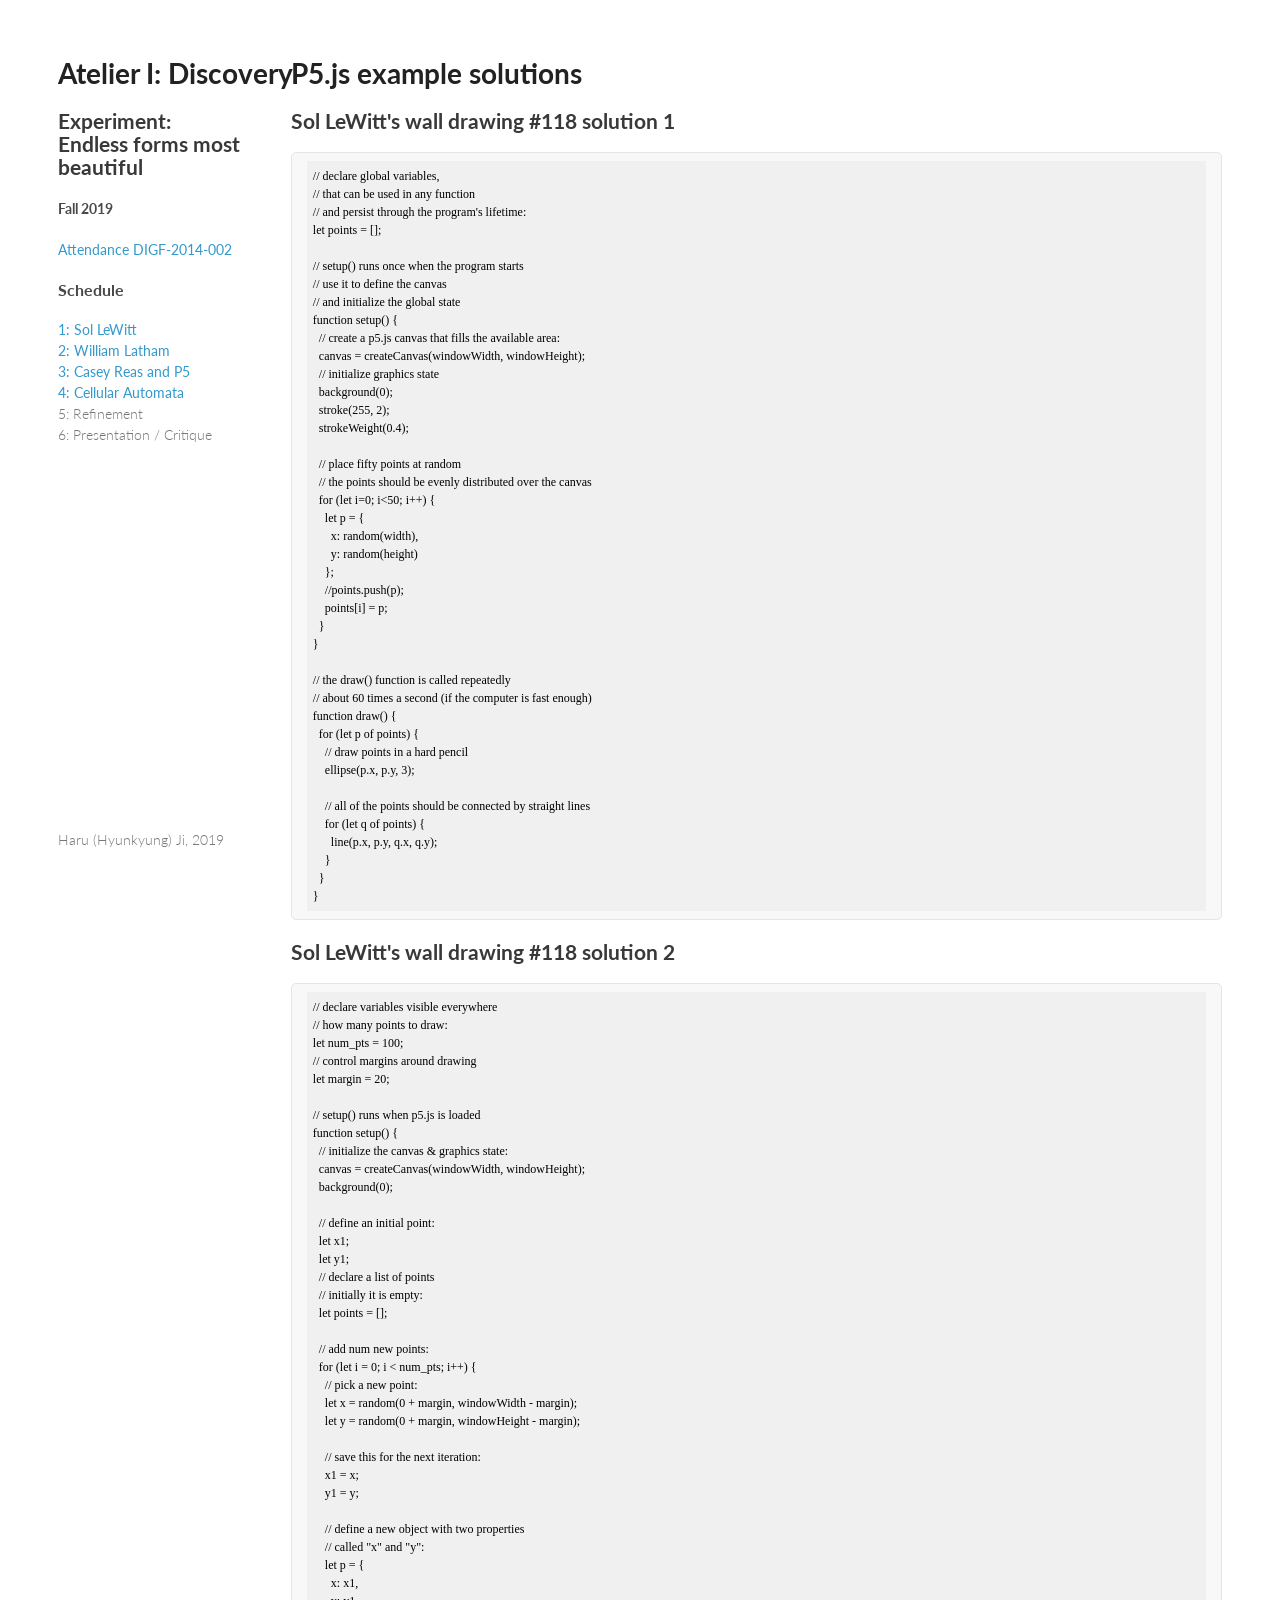
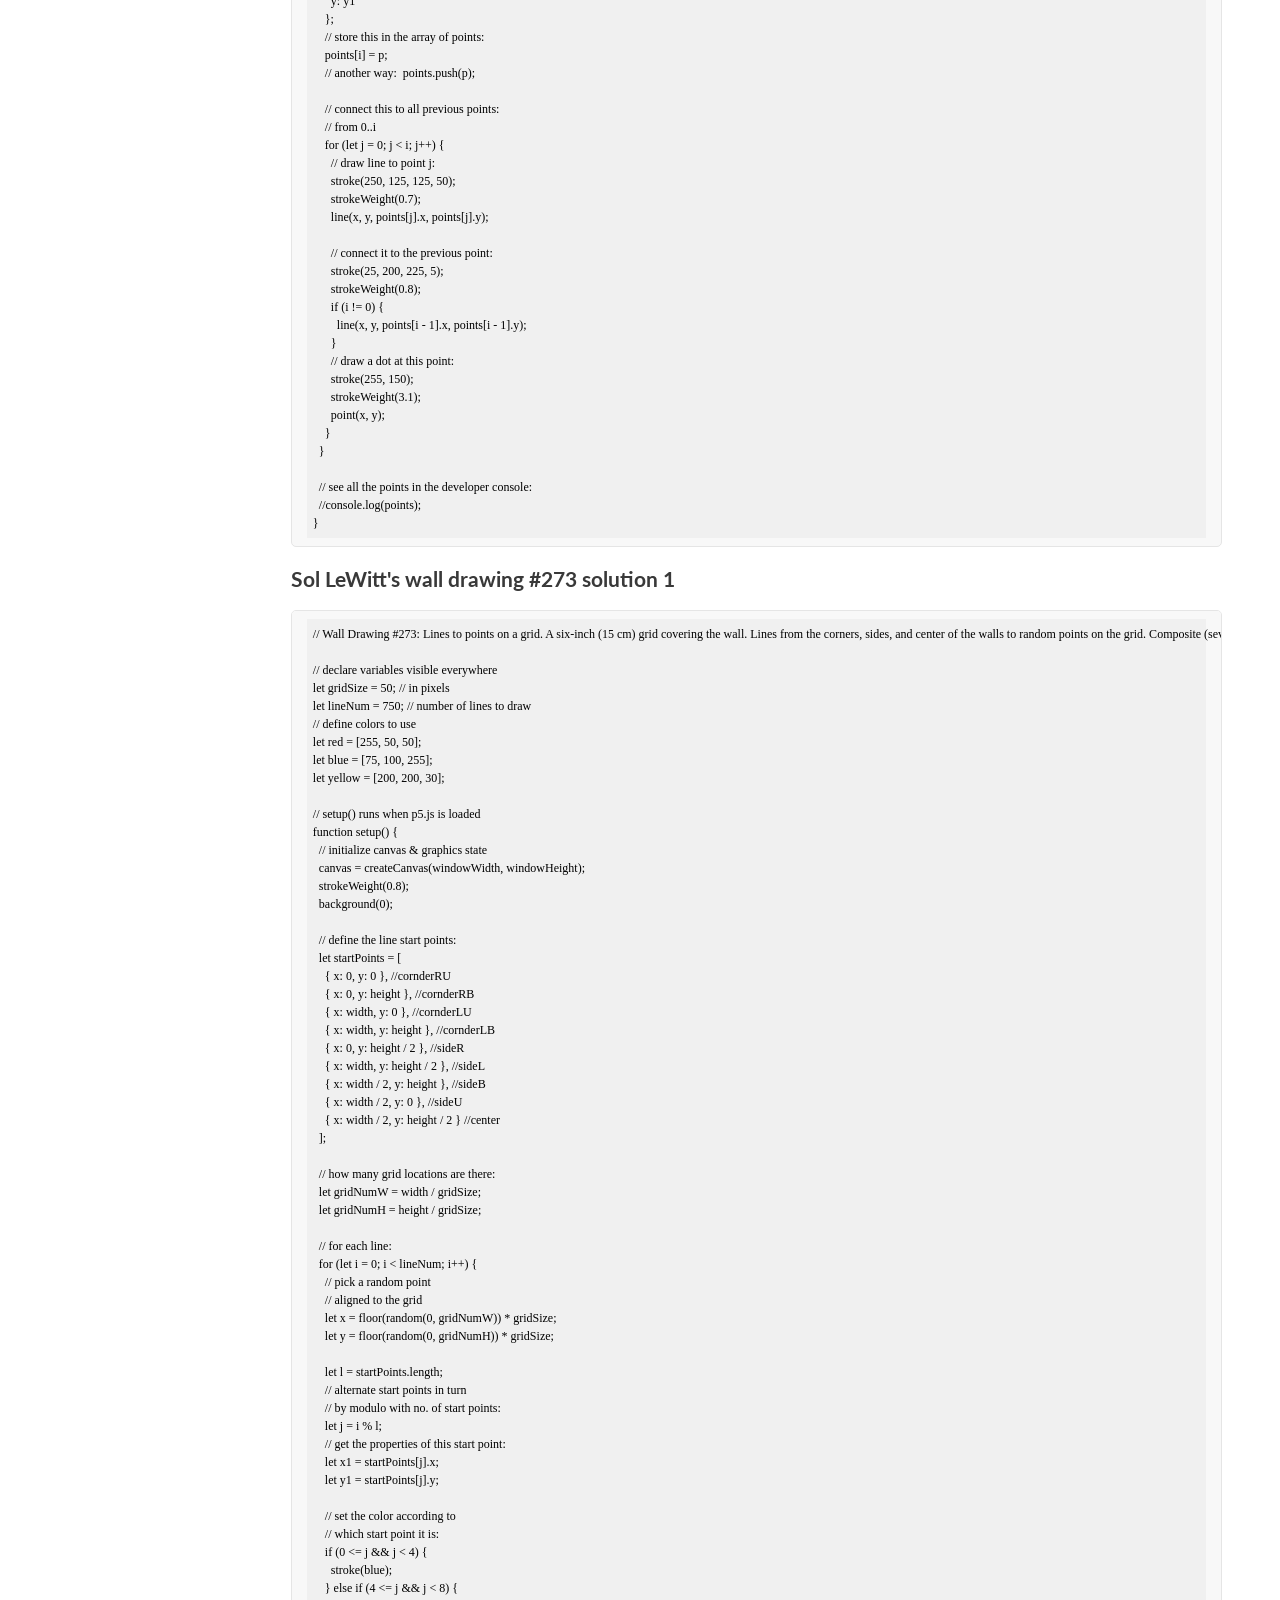
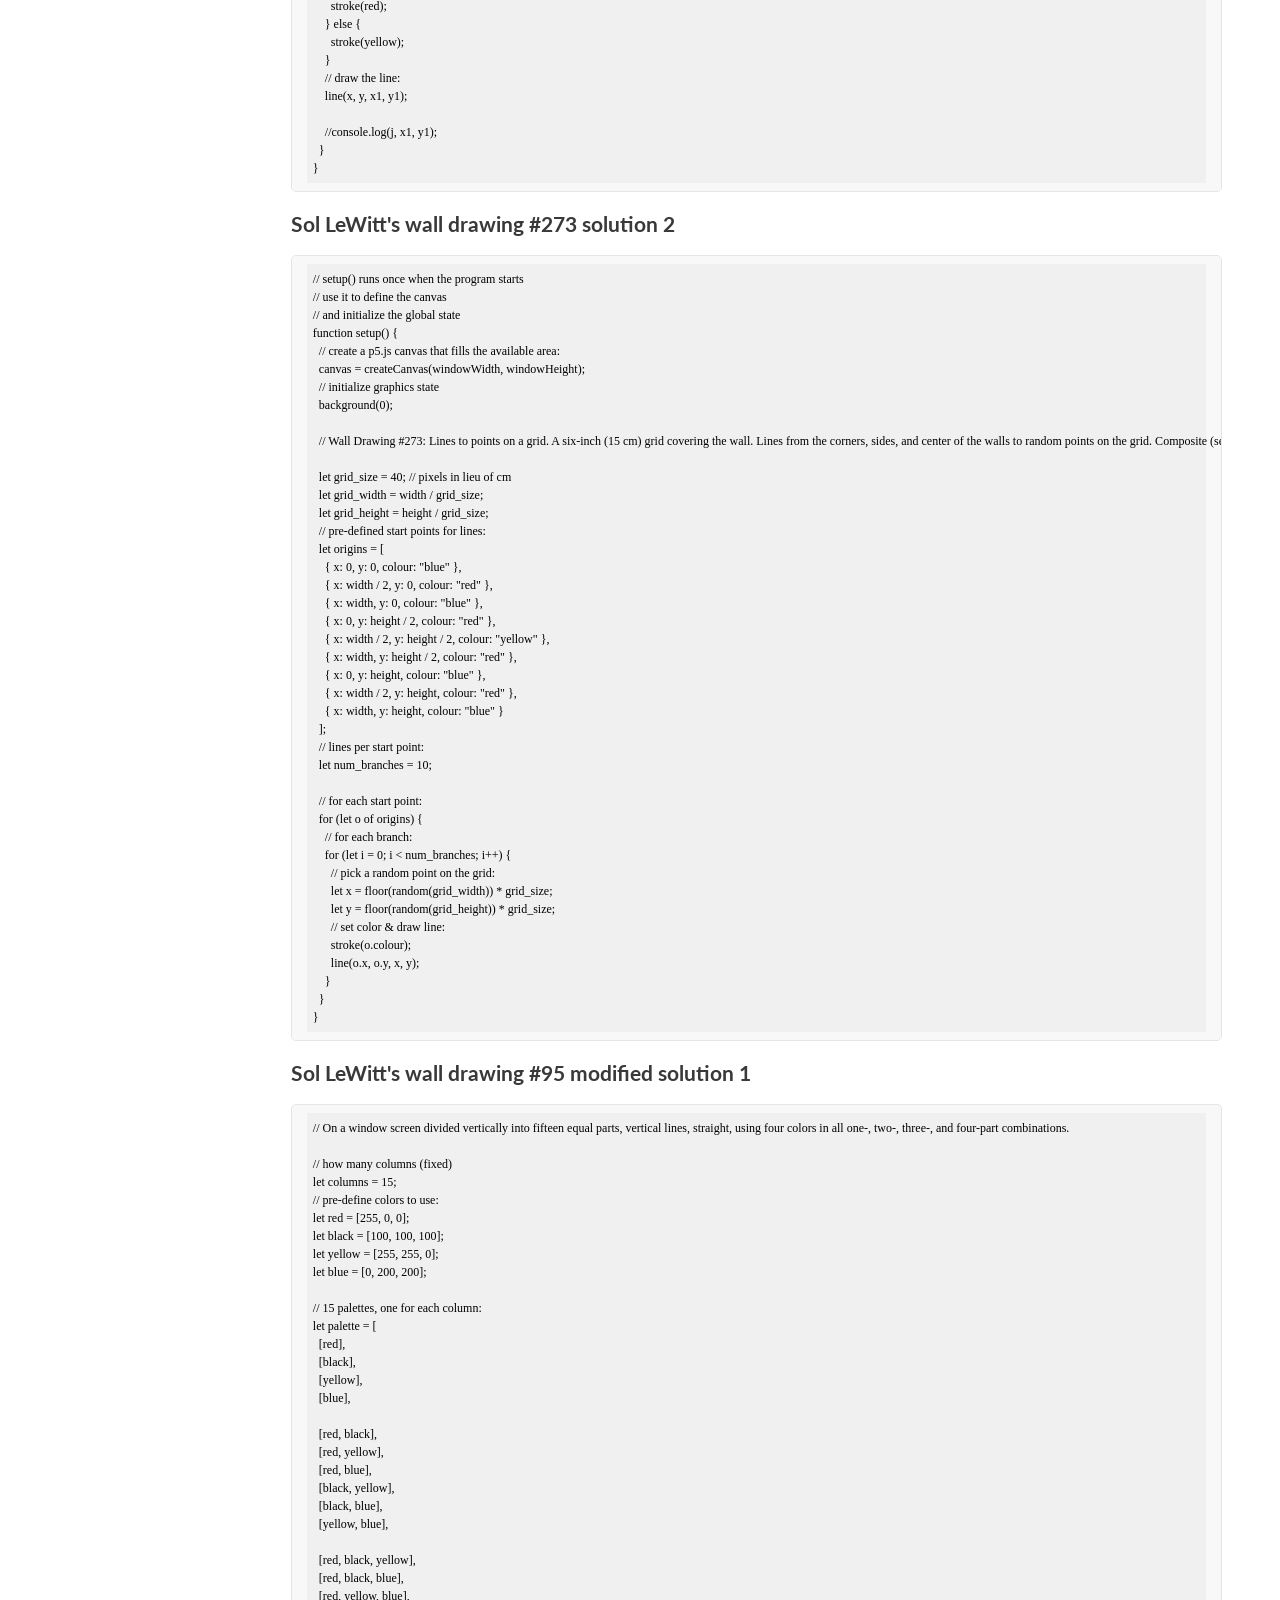
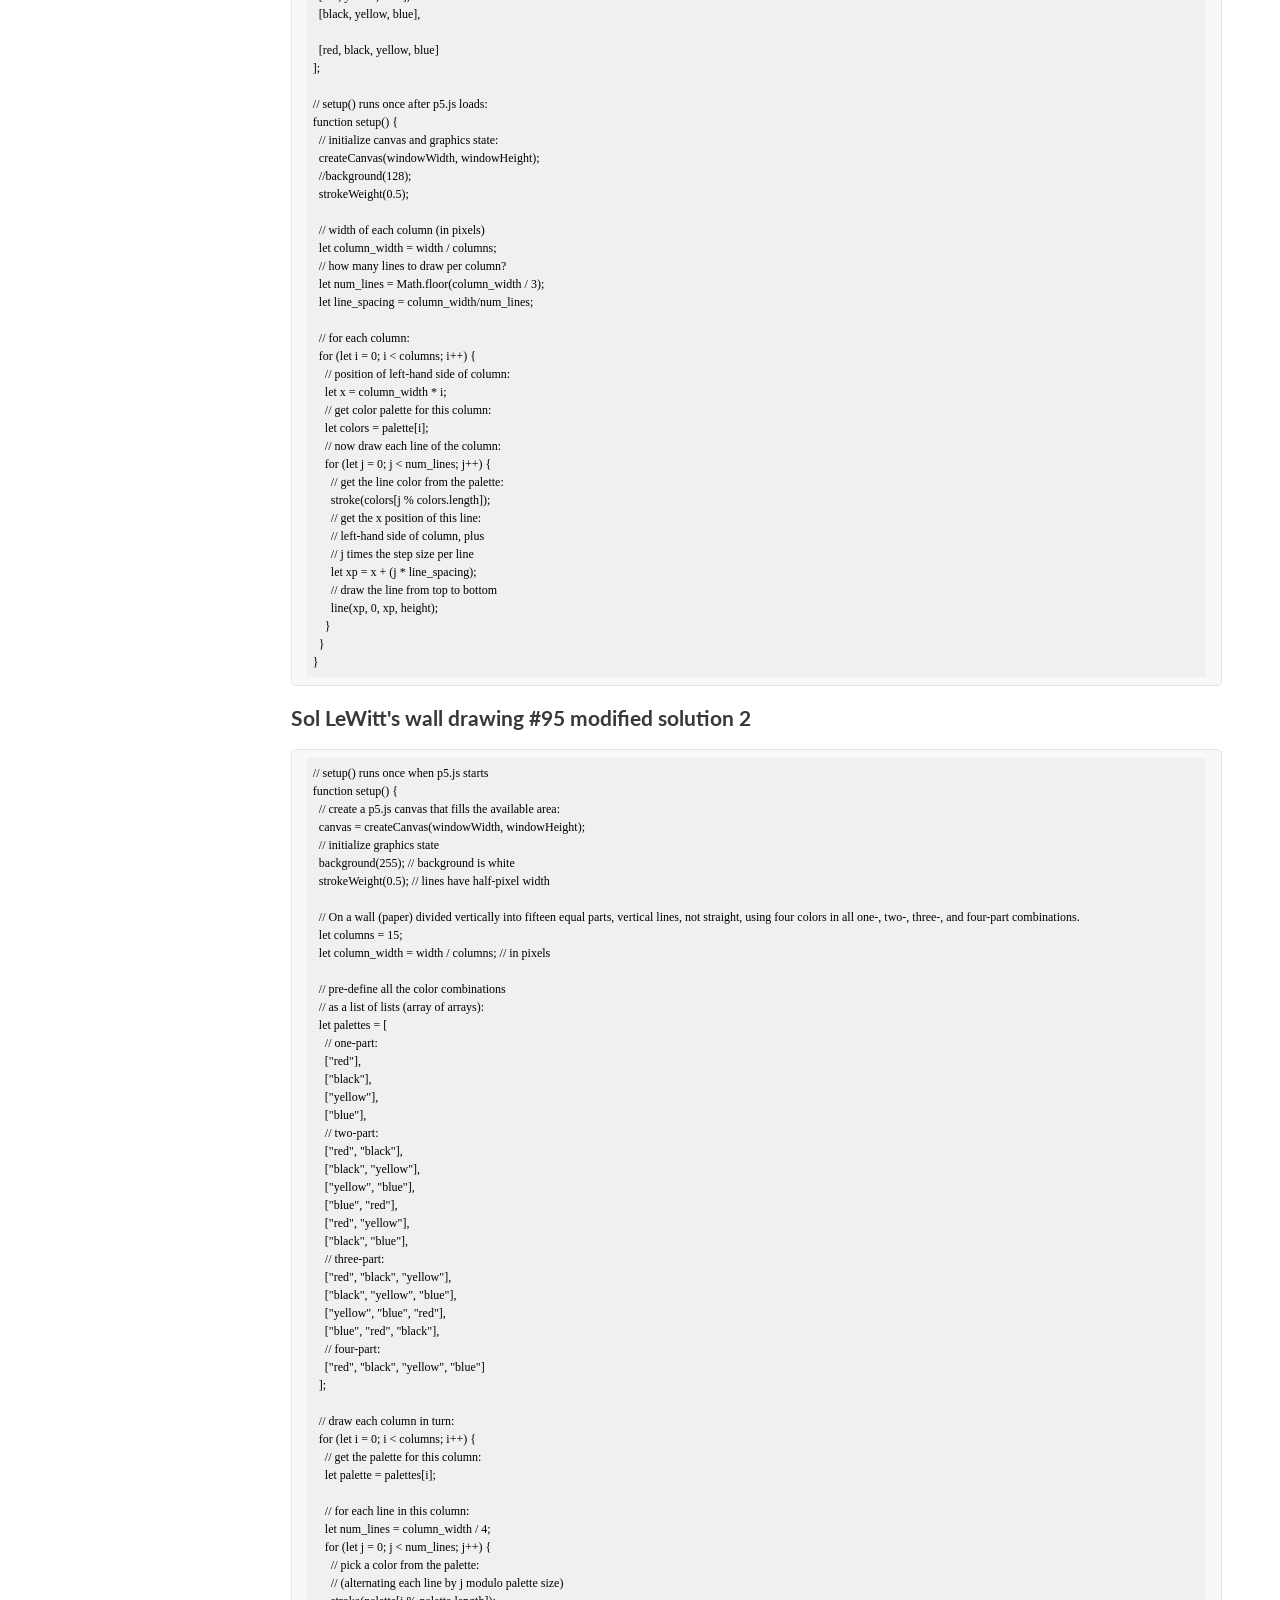
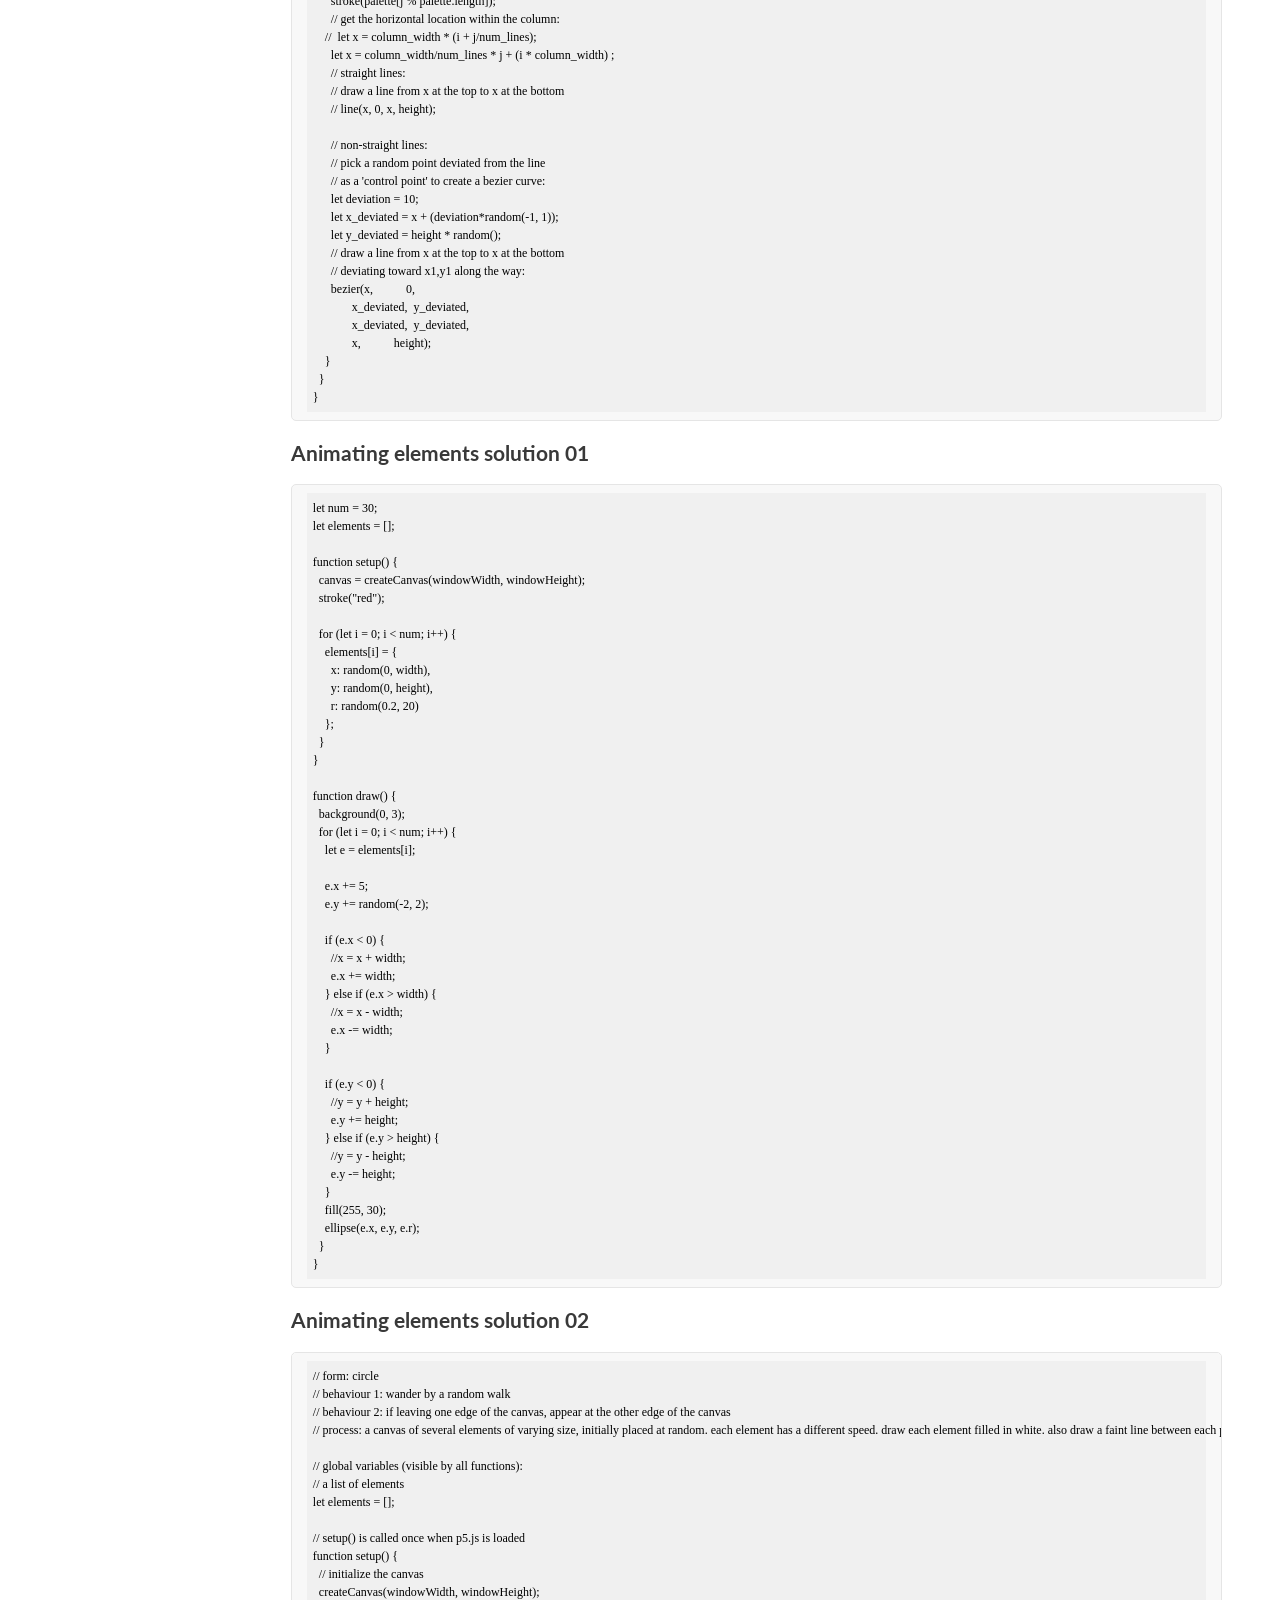
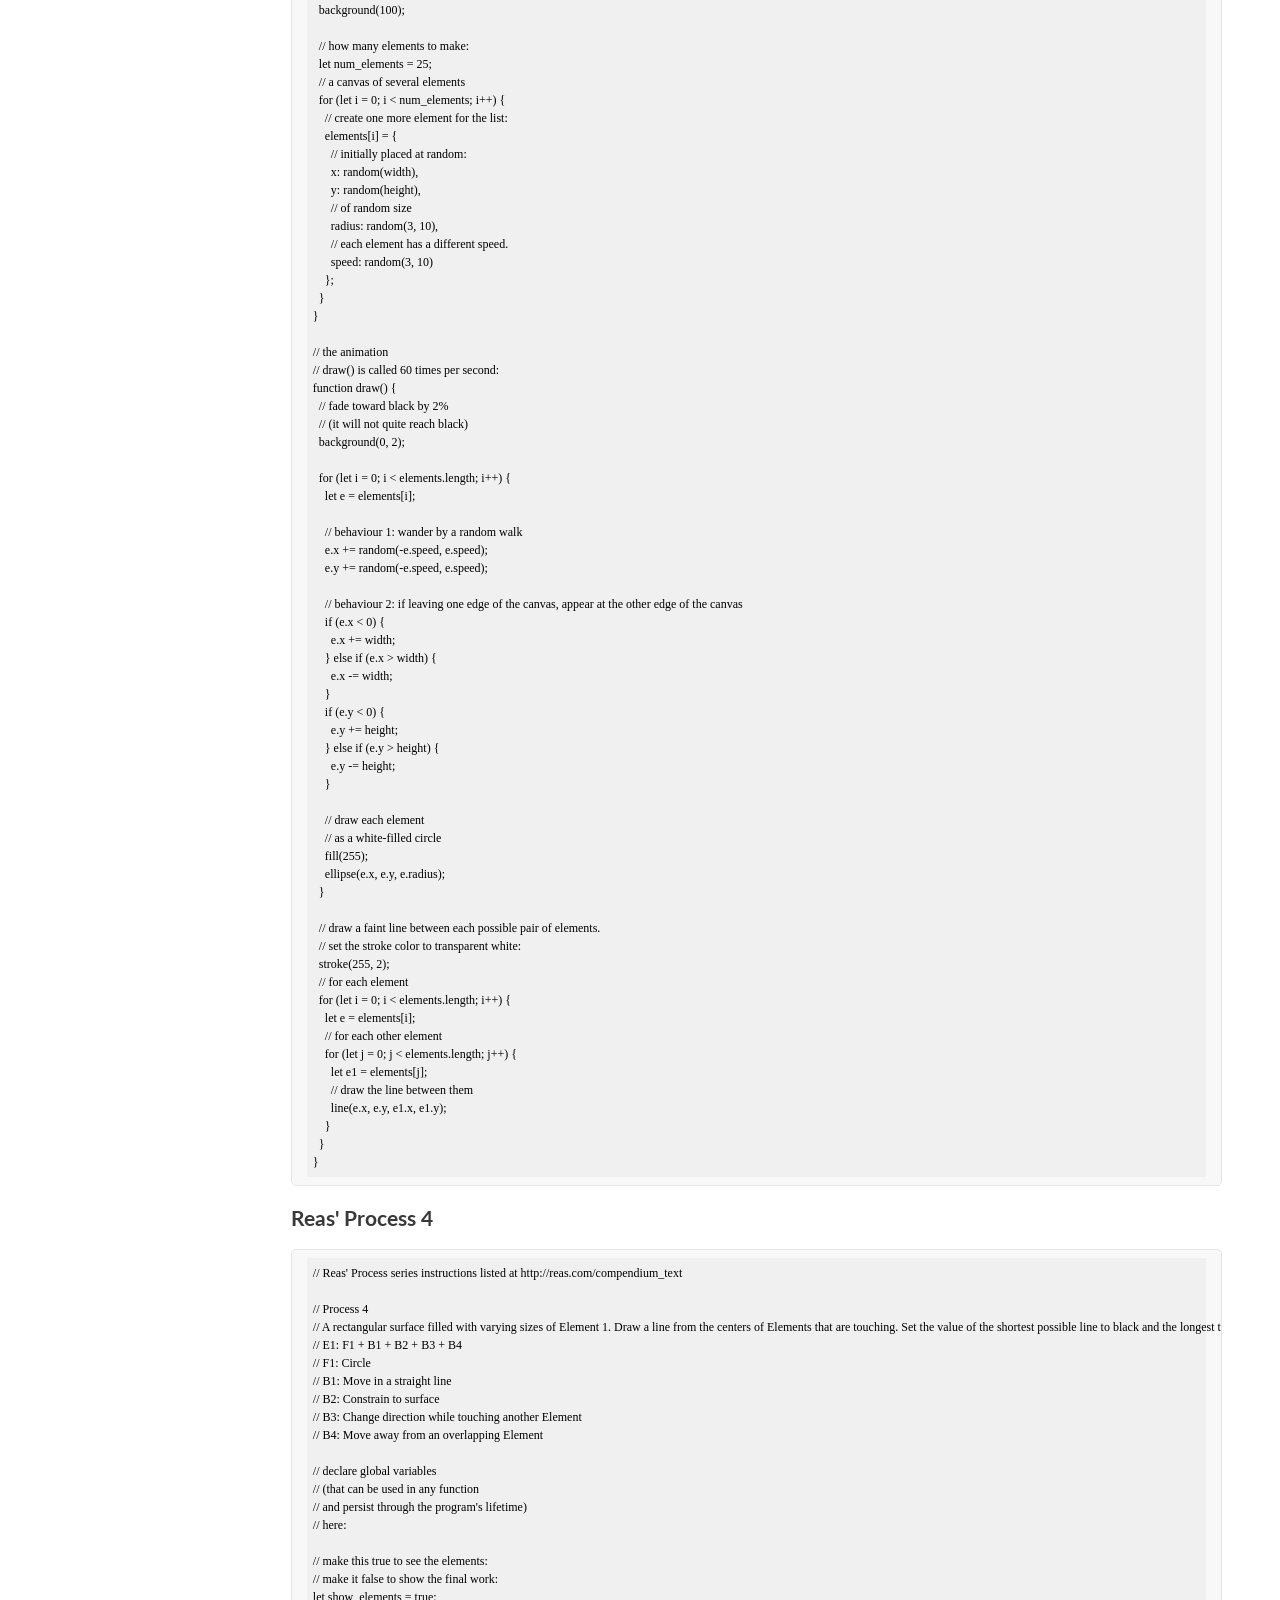
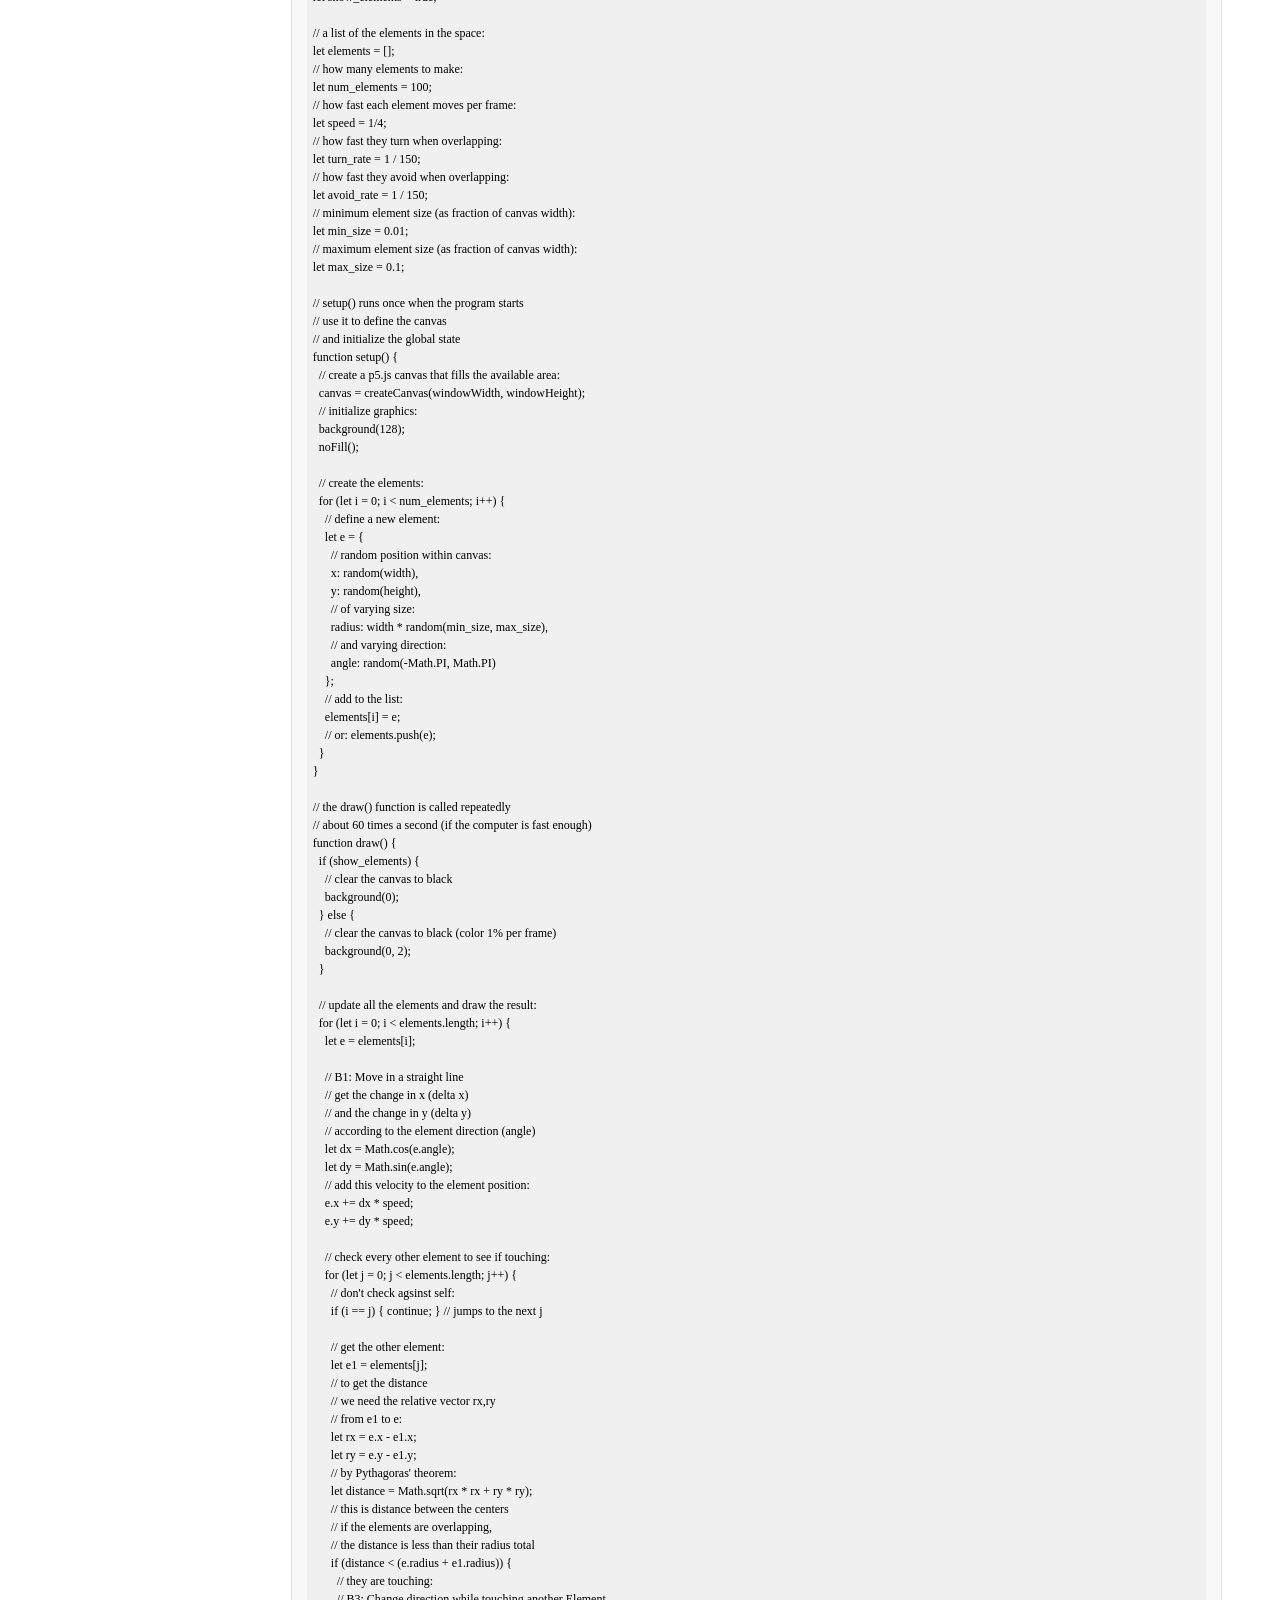
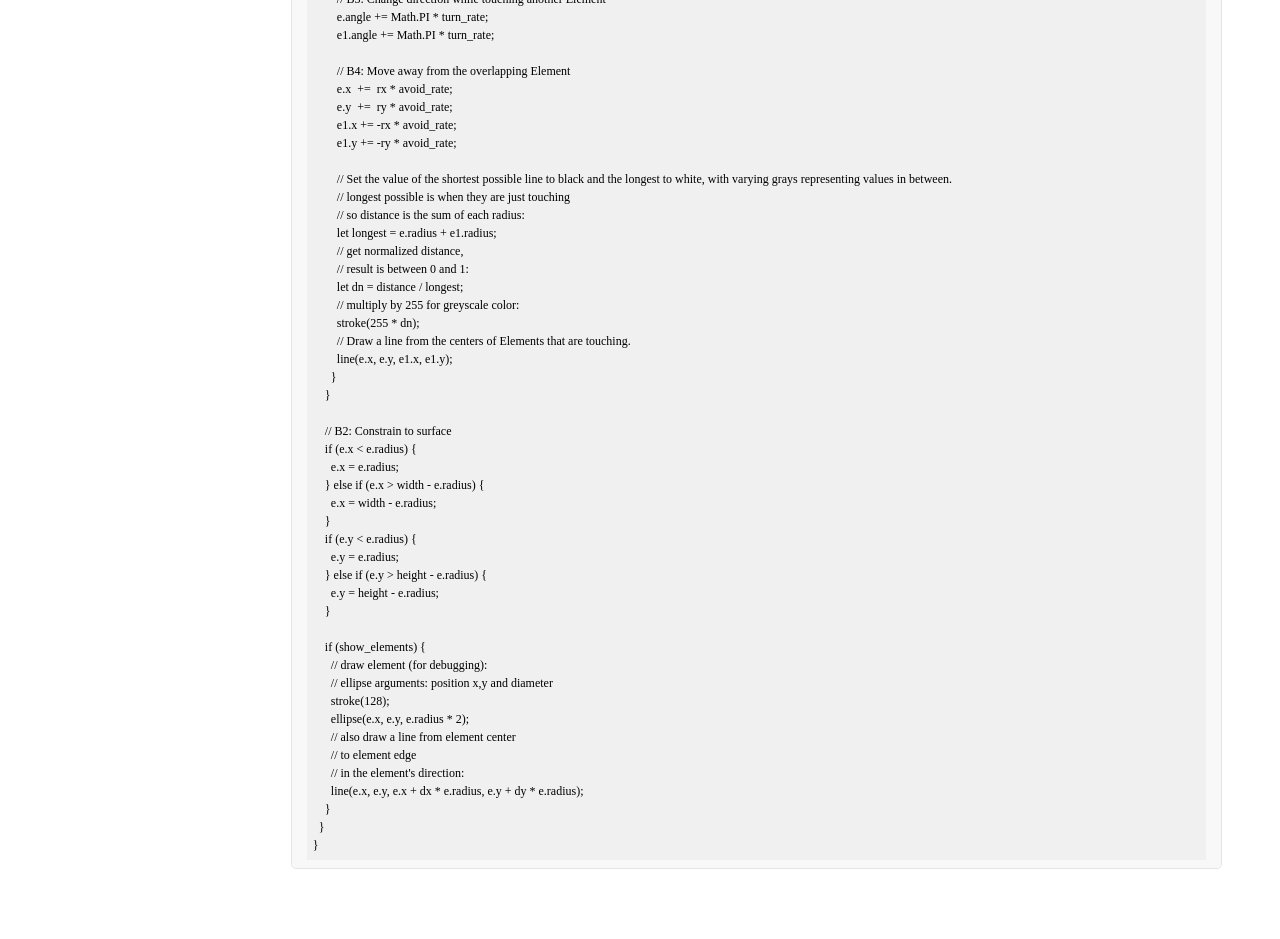
<file: javascript.html>
<!DOCTYPE html>
<html>
<head>
<meta charset='utf-8'>
<title>Atelier I: Discovery</title>
    
<link href="css/site.css" media="all" rel="stylesheet" type="text/css" />
<link href="css/highlight.default.css" media="all" rel="stylesheet" type="text/css" />
  
<script src="js/jquery.js"></script>
<script src="js/showdown.js" type="text/javascript"></script>
<script src="js/highlight.pack.js"></script>

<link rel="icon" type="image/x-icon" href="favicon.ico" />
</head>
<body>
<!--
Write the markdown code below.
A guide to markdown syntax is at http://daringfireball.net/projects/markdown/
-->

<div style="display: none" id="sourcetext">

# P5.js example solutions
## Sol LeWitt's wall drawing #118 solution 1

```javascript
// declare global variables,
// that can be used in any function
// and persist through the program's lifetime:
let points = [];

// setup() runs once when the program starts
// use it to define the canvas
// and initialize the global state
function setup() {
  // create a p5.js canvas that fills the available area:
  canvas = createCanvas(windowWidth, windowHeight);
  // initialize graphics state
  background(0);
  stroke(255, 2);
  strokeWeight(0.4);
  
  // place fifty points at random
  // the points should be evenly distributed over the canvas
  for (let i=0; i<50; i++) {
    let p = {
      x: random(width),
      y: random(height)
    };
    //points.push(p);
    points[i] = p;
  }
}

// the draw() function is called repeatedly
// about 60 times a second (if the computer is fast enough)
function draw() {
  for (let p of points) {
    // draw points in a hard pencil
    ellipse(p.x, p.y, 3); 
    
    // all of the points should be connected by straight lines
    for (let q of points) {
      line(p.x, p.y, q.x, q.y);
    }
  }
}
```
## Sol LeWitt's wall drawing #118 solution 2
```javascript
// declare variables visible everywhere
// how many points to draw:
let num_pts = 100;
// control margins around drawing
let margin = 20;

// setup() runs when p5.js is loaded
function setup() {
  // initialize the canvas & graphics state:
  canvas = createCanvas(windowWidth, windowHeight);
  background(0);

  // define an initial point:
  let x1;
  let y1;
  // declare a list of points
  // initially it is empty:
  let points = [];

  // add num new points:
  for (let i = 0; i < num_pts; i++) {
    // pick a new point:
    let x = random(0 + margin, windowWidth - margin);
    let y = random(0 + margin, windowHeight - margin);

    // save this for the next iteration:
    x1 = x;
    y1 = y;

    // define a new object with two properties
    // called "x" and "y":
    let p = {
      x: x1,
      y: y1
    };
    // store this in the array of points:
    points[i] = p;
    // another way:  points.push(p);

    // connect this to all previous points:
    // from 0..i
    for (let j = 0; j < i; j++) {
      // draw line to point j:
      stroke(250, 125, 125, 50);
      strokeWeight(0.7);
      line(x, y, points[j].x, points[j].y);

      // connect it to the previous point:
      stroke(25, 200, 225, 5);
      strokeWeight(0.8);
      if (i != 0) {
        line(x, y, points[i - 1].x, points[i - 1].y);
      }
      // draw a dot at this point:
      stroke(255, 150);
      strokeWeight(3.1);
      point(x, y);
    }
  }

  // see all the points in the developer console:
  //console.log(points);
}
```
## Sol LeWitt's wall drawing #273 solution 1
```javascript
// Wall Drawing #273: Lines to points on a grid. A six-inch (15 cm) grid covering the wall. Lines from the corners, sides, and center of the walls to random points on the grid. Composite (seventh wall): red lines from the midpoints of four sides, blue lines from four corners, yellow lines from the center., 1975

// declare variables visible everywhere
let gridSize = 50; // in pixels
let lineNum = 750; // number of lines to draw
// define colors to use
let red = [255, 50, 50];
let blue = [75, 100, 255];
let yellow = [200, 200, 30];

// setup() runs when p5.js is loaded
function setup() {
  // initialize canvas & graphics state
  canvas = createCanvas(windowWidth, windowHeight);
  strokeWeight(0.8);
  background(0);

  // define the line start points:
  let startPoints = [
    { x: 0, y: 0 }, //cornderRU
    { x: 0, y: height }, //cornderRB
    { x: width, y: 0 }, //cornderLU
    { x: width, y: height }, //cornderLB
    { x: 0, y: height / 2 }, //sideR
    { x: width, y: height / 2 }, //sideL
    { x: width / 2, y: height }, //sideB
    { x: width / 2, y: 0 }, //sideU
    { x: width / 2, y: height / 2 } //center
  ];

  // how many grid locations are there:
  let gridNumW = width / gridSize;
  let gridNumH = height / gridSize;

  // for each line:
  for (let i = 0; i < lineNum; i++) {
    // pick a random point
    // aligned to the grid
    let x = floor(random(0, gridNumW)) * gridSize;
    let y = floor(random(0, gridNumH)) * gridSize;
    
    let l = startPoints.length;
    // alternate start points in turn
    // by modulo with no. of start points:
    let j = i % l;
    // get the properties of this start point:
    let x1 = startPoints[j].x;
    let y1 = startPoints[j].y;
    
    // set the color according to 
    // which start point it is:
    if (0 <= j && j < 4) {
      stroke(blue);    
    } else if (4 <= j && j < 8) {
      stroke(red);              
    } else {
      stroke(yellow);    
    }
    // draw the line:
    line(x, y, x1, y1);
    
    //console.log(j, x1, y1);
  }
}
```
## Sol LeWitt's wall drawing #273 solution 2
```javascript
// setup() runs once when the program starts
// use it to define the canvas
// and initialize the global state
function setup() {
  // create a p5.js canvas that fills the available area:
  canvas = createCanvas(windowWidth, windowHeight);
  // initialize graphics state
  background(0);

  // Wall Drawing #273: Lines to points on a grid. A six-inch (15 cm) grid covering the wall. Lines from the corners, sides, and center of the walls to random points on the grid. Composite (seventh wall): red lines from the midpoints of four sides, blue lines from four corners, yellow lines from the center., 1975

  let grid_size = 40; // pixels in lieu of cm
  let grid_width = width / grid_size;
  let grid_height = height / grid_size;
  // pre-defined start points for lines:
  let origins = [
    { x: 0, y: 0, colour: "blue" },
    { x: width / 2, y: 0, colour: "red" },
    { x: width, y: 0, colour: "blue" },
    { x: 0, y: height / 2, colour: "red" },
    { x: width / 2, y: height / 2, colour: "yellow" },
    { x: width, y: height / 2, colour: "red" },
    { x: 0, y: height, colour: "blue" },
    { x: width / 2, y: height, colour: "red" },
    { x: width, y: height, colour: "blue" }
  ];
  // lines per start point:
  let num_branches = 10;

  // for each start point:
  for (let o of origins) {
    // for each branch:
    for (let i = 0; i < num_branches; i++) {
      // pick a random point on the grid:
      let x = floor(random(grid_width)) * grid_size;
      let y = floor(random(grid_height)) * grid_size;
      // set color & draw line:
      stroke(o.colour);
      line(o.x, o.y, x, y);
    }
  }
}
```
## Sol LeWitt's wall drawing #95 modified solution 1
```javascript
// On a window screen divided vertically into fifteen equal parts, vertical lines, straight, using four colors in all one-, two-, three-, and four-part combinations.

// how many columns (fixed)
let columns = 15;
// pre-define colors to use:
let red = [255, 0, 0];
let black = [100, 100, 100];
let yellow = [255, 255, 0];
let blue = [0, 200, 200];

// 15 palettes, one for each column:
let palette = [
  [red],
  [black],
  [yellow],
  [blue],

  [red, black],
  [red, yellow],
  [red, blue],
  [black, yellow],
  [black, blue],
  [yellow, blue],

  [red, black, yellow],
  [red, black, blue],
  [red, yellow, blue],
  [black, yellow, blue],

  [red, black, yellow, blue]
];

// setup() runs once after p5.js loads:
function setup() {
  // initialize canvas and graphics state:
  createCanvas(windowWidth, windowHeight);
  //background(128);
  strokeWeight(0.5);

  // width of each column (in pixels)
  let column_width = width / columns;
  // how many lines to draw per column?
  let num_lines = Math.floor(column_width / 3);    
  let line_spacing = column_width/num_lines;

  // for each column:
  for (let i = 0; i < columns; i++) {
    // position of left-hand side of column:  
    let x = column_width * i;
    // get color palette for this column:
    let colors = palette[i];
    // now draw each line of the column:
    for (let j = 0; j < num_lines; j++) {
      // get the line color from the palette:
      stroke(colors[j % colors.length]);
      // get the x position of this line:
      // left-hand side of column, plus
      // j times the step size per line
      let xp = x + (j * line_spacing);
      // draw the line from top to bottom
      line(xp, 0, xp, height);
    }
  }
}
```
## Sol LeWitt's wall drawing #95 modified solution 2
```javascript
// setup() runs once when p5.js starts
function setup() {
  // create a p5.js canvas that fills the available area:
  canvas = createCanvas(windowWidth, windowHeight);
  // initialize graphics state
  background(255); // background is white
  strokeWeight(0.5); // lines have half-pixel width
  
  // On a wall (paper) divided vertically into fifteen equal parts, vertical lines, not straight, using four colors in all one-, two-, three-, and four-part combinations.
  let columns = 15;
  let column_width = width / columns; // in pixels
  
  // pre-define all the color combinations 
  // as a list of lists (array of arrays):
  let palettes = [
    // one-part:
    ["red"],
    ["black"],
    ["yellow"],
    ["blue"],
    // two-part:
    ["red", "black"],
    ["black", "yellow"],
    ["yellow", "blue"],
    ["blue", "red"],
    ["red", "yellow"],
    ["black", "blue"],
    // three-part:
    ["red", "black", "yellow"],
    ["black", "yellow", "blue"],
    ["yellow", "blue", "red"],
    ["blue", "red", "black"],
    // four-part:
    ["red", "black", "yellow", "blue"]
  ];
  
  // draw each column in turn:
  for (let i = 0; i < columns; i++) {
    // get the palette for this column:
    let palette = palettes[i];
    
    // for each line in this column:
    let num_lines = column_width / 4;
    for (let j = 0; j < num_lines; j++) {
      // pick a color from the palette:
      // (alternating each line by j modulo palette size)
      stroke(palette[j % palette.length]);
      // get the horizontal location within the column:
    //  let x = column_width * (i + j/num_lines);      
      let x = column_width/num_lines * j + (i * column_width) ;
      // straight lines:
      // draw a line from x at the top to x at the bottom
      // line(x, 0, x, height);
      
      // non-straight lines:
      // pick a random point deviated from the line 
      // as a 'control point' to create a bezier curve:
      let deviation = 10;
      let x_deviated = x + (deviation*random(-1, 1));
      let y_deviated = height * random();
      // draw a line from x at the top to x at the bottom
      // deviating toward x1,y1 along the way:
      bezier(x,           0, 
             x_deviated,  y_deviated, 
             x_deviated,  y_deviated, 
             x,           height);
    }
  }
}
```
## Animating elements solution 01
```javascript
let num = 30;
let elements = [];

function setup() {
  canvas = createCanvas(windowWidth, windowHeight);
  stroke("red");

  for (let i = 0; i < num; i++) {
    elements[i] = {
      x: random(0, width),
      y: random(0, height),
      r: random(0.2, 20)
    };
  }
}

function draw() {
  background(0, 3);
  for (let i = 0; i < num; i++) {
    let e = elements[i];
    
    e.x += 5;
    e.y += random(-2, 2);

    if (e.x < 0) {
      //x = x + width;
      e.x += width;
    } else if (e.x > width) {
      //x = x - width;
      e.x -= width;
    }

    if (e.y < 0) {
      //y = y + height;
      e.y += height;
    } else if (e.y > height) {
      //y = y - height;
      e.y -= height;
    }
    fill(255, 30);
    ellipse(e.x, e.y, e.r);
  }
}
```
## Animating elements solution 02
```javascript
// form: circle
// behaviour 1: wander by a random walk
// behaviour 2: if leaving one edge of the canvas, appear at the other edge of the canvas
// process: a canvas of several elements of varying size, initially placed at random. each element has a different speed. draw each element filled in white. also draw a faint line between each possible pair of elements. 

// global variables (visible by all functions):
// a list of elements
let elements = [];

// setup() is called once when p5.js is loaded
function setup() {
  // initialize the canvas
  createCanvas(windowWidth, windowHeight);
  background(100);

  // how many elements to make:
  let num_elements = 25;
  // a canvas of several elements
  for (let i = 0; i < num_elements; i++) {
    // create one more element for the list:
    elements[i] = {
      // initially placed at random:
      x: random(width),
      y: random(height),
      // of random size
      radius: random(3, 10),
      // each element has a different speed. 
      speed: random(3, 10)
    };
  }
}

// the animation
// draw() is called 60 times per second:
function draw() {
  // fade toward black by 2%
  // (it will not quite reach black)
  background(0, 2);

  for (let i = 0; i < elements.length; i++) {
    let e = elements[i];

    // behaviour 1: wander by a random walk
    e.x += random(-e.speed, e.speed);
    e.y += random(-e.speed, e.speed);

    // behaviour 2: if leaving one edge of the canvas, appear at the other edge of the canvas
    if (e.x < 0) {
      e.x += width;
    } else if (e.x > width) {
      e.x -= width;
    }
    if (e.y < 0) {
      e.y += height;
    } else if (e.y > height) {
      e.y -= height;
    }

    // draw each element
    // as a white-filled circle
    fill(255);
    ellipse(e.x, e.y, e.radius);
  }
  
  // draw a faint line between each possible pair of elements.
  // set the stroke color to transparent white:
  stroke(255, 2);
  // for each element
  for (let i = 0; i < elements.length; i++) {
    let e = elements[i];
    // for each other element
    for (let j = 0; j < elements.length; j++) {
      let e1 = elements[j];
      // draw the line between them
      line(e.x, e.y, e1.x, e1.y);
    }
  }
}
```
## Reas' Process 4

```
// Reas' Process series instructions listed at http://reas.com/compendium_text

// Process 4
// A rectangular surface filled with varying sizes of Element 1. Draw a line from the centers of Elements that are touching. Set the value of the shortest possible line to black and the longest to white, with varying grays representing values in between.
// E1: F1 + B1 + B2 + B3 + B4
// F1: Circle
// B1: Move in a straight line
// B2: Constrain to surface
// B3: Change direction while touching another Element
// B4: Move away from an overlapping Element

// declare global variables
// (that can be used in any function
// and persist through the program's lifetime)
// here:

// make this true to see the elements:
// make it false to show the final work:
let show_elements = true;

// a list of the elements in the space:
let elements = [];
// how many elements to make:
let num_elements = 100;
// how fast each element moves per frame:
let speed = 1/4;
// how fast they turn when overlapping:
let turn_rate = 1 / 150;
// how fast they avoid when overlapping:
let avoid_rate = 1 / 150;
// minimum element size (as fraction of canvas width):
let min_size = 0.01;
// maximum element size (as fraction of canvas width):
let max_size = 0.1;

// setup() runs once when the program starts
// use it to define the canvas
// and initialize the global state
function setup() {
  // create a p5.js canvas that fills the available area:
  canvas = createCanvas(windowWidth, windowHeight);
  // initialize graphics:
  background(128);
  noFill();

  // create the elements:
  for (let i = 0; i < num_elements; i++) {
    // define a new element:
    let e = {
      // random position within canvas:
      x: random(width),
      y: random(height),
      // of varying size:
      radius: width * random(min_size, max_size),
      // and varying direction:
      angle: random(-Math.PI, Math.PI)
    };
    // add to the list:
    elements[i] = e;
    // or: elements.push(e);
  }
}

// the draw() function is called repeatedly
// about 60 times a second (if the computer is fast enough)
function draw() {
  if (show_elements) {
    // clear the canvas to black
    background(0);
  } else {
    // clear the canvas to black (color 1% per frame)
    background(0, 2);
  }

  // update all the elements and draw the result:
  for (let i = 0; i < elements.length; i++) {
    let e = elements[i];

    // B1: Move in a straight line
    // get the change in x (delta x)
    // and the change in y (delta y)
    // according to the element direction (angle)
    let dx = Math.cos(e.angle);
    let dy = Math.sin(e.angle);
    // add this velocity to the element position:
    e.x += dx * speed;
    e.y += dy * speed;

    // check every other element to see if touching:
    for (let j = 0; j < elements.length; j++) {
      // don't check agsinst self:
      if (i == j) { continue; } // jumps to the next j

      // get the other element:
      let e1 = elements[j];
      // to get the distance
      // we need the relative vector rx,ry
      // from e1 to e:
      let rx = e.x - e1.x;
      let ry = e.y - e1.y;
      // by Pythagoras' theorem:
      let distance = Math.sqrt(rx * rx + ry * ry);
      // this is distance between the centers
      // if the elements are overlapping,
      // the distance is less than their radius total
      if (distance < (e.radius + e1.radius)) {
        // they are touching:
        // B3: Change direction while touching another Element
        e.angle += Math.PI * turn_rate;
        e1.angle += Math.PI * turn_rate;

        // B4: Move away from the overlapping Element
        e.x  +=  rx * avoid_rate;
        e.y  +=  ry * avoid_rate;
        e1.x += -rx * avoid_rate;
        e1.y += -ry * avoid_rate;

        // Set the value of the shortest possible line to black and the longest to white, with varying grays representing values in between.
        // longest possible is when they are just touching
        // so distance is the sum of each radius:
        let longest = e.radius + e1.radius;
        // get normalized distance,
        // result is between 0 and 1:
        let dn = distance / longest;
        // multiply by 255 for greyscale color:
        stroke(255 * dn);
        // Draw a line from the centers of Elements that are touching.
        line(e.x, e.y, e1.x, e1.y);
      }
    }

    // B2: Constrain to surface
    if (e.x < e.radius) {
      e.x = e.radius;
    } else if (e.x > width - e.radius) {
      e.x = width - e.radius;
    }
    if (e.y < e.radius) {
      e.y = e.radius;
    } else if (e.y > height - e.radius) {
      e.y = height - e.radius;
    }

    if (show_elements) {
      // draw element (for debugging):
      // ellipse arguments: position x,y and diameter
      stroke(128);
      ellipse(e.x, e.y, e.radius * 2);
      // also draw a line from element center
      // to element edge
      // in the element's direction:
      line(e.x, e.y, e.x + dx * e.radius, e.y + dy * e.radius);
    }
  }
}
```
</div>
<div id="wrapper">
	
	<div class="header">
		
		<h1>Atelier I: Discovery</h1>
		<h2>Experiment: <br/>Endless forms most beautiful</h2>	
		<h4>Fall 2019 </h4>	
		<!--<a href="https://docs.google.com/spreadsheets/d/1K5NZkTA1T4RKmzqaKYdQWsDGX65UCwiQRFQUoQycz3o/edit?usp=sharing">Attendance DIGF-2014-001</a><br/>-->
		<a href="https://docs.google.com/spreadsheets/d/1FsNti4Y5onZ3aXFO4KzOMFDWA3ORErPSDY0Ho9WU6Hs/edit?usp=sharing">Attendance DIGF-2014-002</a><br/><br/>
	
		<h3>Schedule</h3>	
				<a href="index.html">1: Sol LeWitt</a><br/>
				<a href="01_latham.html">2: William Latham</a><br/>
				<a href="02_caseyR.html">3: Casey Reas and P5</a><br/>
				<a href="03_ca.html">4: Cellular Automata</a><br/>
				<a href="04_refinement.html"></a>5: Refinement</a><br/>								
				<a href="05_critique.html"></a>6: Presentation / Critique</a><br/> 
				
	</div>
	<div class="section">
		<script type="text/javascript">
		//var converter = new Markdown.Converter();
		var converter = new Showdown.converter();
		document.write(converter.makeHtml($('#sourcetext').text()));
		</script>
	</div>
	
	<div class="footer">Haru (Hyunkyung) Ji, 2019</div>
	
</div>
</body>
</html>
</file>
<file: css/site.css>
@import url(https://fonts.googleapis.com/css?family=Lato:300italic,700italic,300,700);

body {
  padding:50px;
  font:14px/1.5 Lato, "Helvetica Neue", Helvetica, Arial, sans-serif;
  color:#777;
  font-weight:300;
}

h1, h2, h3, h4, h5, h6 {
  color:#222;
  margin:0 0 20px;
}

p, ul, ol, table, pre, dl {
  margin:0 0 20px;
}

h1, h2, h3 {
  line-height:1.1;
}

h1 {
  font-size:28px;
}

h2 {
  color:#393939;
}

h3, h4, h5, h6 {
  color:#494949;
}

a {
  color:#39c;
  font-weight:400;
  text-decoration:none;
}

a small {
  font-size:11px;
  color:#777;
  margin-top:-0.6em;
  display:block;
}

.wrapper {
  width:860px;
  margin:0 auto;
}

blockquote {
  border-left:1px solid #e5e5e5;
  margin:0;
  padding:0 0 0 20px;
  font-style:italic;
}

code, pre {
  font-family:Monaco, Bitstream Vera Sans Mono, Lucida Console, Terminal;
  color:#333;
  font-size:12px;
}

pre {
  padding:8px 15px;
  background: #f8f8f8;  
  border-radius:5px;
  border:1px solid #e5e5e5;
  overflow-x: auto;
}

table {
  width:100%;
  border-collapse:collapse;
}

th, td {
  text-align:left;
  padding:5px 10px;
  border-bottom:1px solid #e5e5e5;
}

dt {
  color:#444;
  font-weight:700;
}

th {
  color:#444;
}

img {
  max-width:100%;
}

.header {
  width:20%;
  float:left;
  position:fixed;
}

.header ul {
  list-style:none;
  height:40px;
  
  padding:0;
  
  background: #eee;
  background: -moz-linear-gradient(top, #f8f8f8 0%, #dddddd 100%);
  background: -webkit-gradient(linear, left top, left bottom, color-stop(0%,#f8f8f8), color-stop(100%,#dddddd));
  background: -webkit-linear-gradient(top, #f8f8f8 0%,#dddddd 100%);
  background: -o-linear-gradient(top, #f8f8f8 0%,#dddddd 100%);
  background: -ms-linear-gradient(top, #f8f8f8 0%,#dddddd 100%);
  background: linear-gradient(top, #f8f8f8 0%,#dddddd 100%);
  
  border-radius:5px;
  border:1px solid #d2d2d2;
  box-shadow:inset #fff 0 1px 0, inset rgba(0,0,0,0.03) 0 -1px 0;
}

.header li {
  width:89px;
  float:left;
  border-right:1px solid #d2d2d2;
  height:40px;
}

.header ul a {
  line-height:1;
  font-size:11px;
  color:#999;
  display:block;
  text-align:center;
  padding-top:6px;
  height:40px;
}

strong {
  color:#222;
  font-weight:700;
}

.header ul li + li {
  width:88px;
  border-left:1px solid #fff;
}

.header ul li + li + li {
  border-right:none;
  width:89px;
}

.header ul a strong {
  font-size:14px;
  display:block;
  color:#222;
}

.section {
  width:80%;
  float:right;
  padding-bottom:50px;
}

small {
  font-size:11px;
}

hr {
  border:0;
  background:#e5e5e5;
  height:1px;
  margin:0 0 20px;
}

.footer {
  width:220px;
  float:left;
  position:fixed;
  bottom:50px;
}

@media print, screen and (max-width: 1050px) {
  
  div.wrapper {
    width:auto;
    margin:0;
  }
  
  .header, .section, .footer {
    float:none;
    position:static;
    width:auto;
  }
  
  .header {
    padding-right:320px;
  }
  
  .section {
    border:1px solid #e5e5e5;
    border-width:1px 0;
    padding:20px 0;
    margin:0 0 20px;
  }
  
  .header a small {
    display:inline;
  }
  
  .header ul {
    position:absolute;
    right:50px;
    top:52px;
  }
}

@media print, screen and (max-width: 720px) {
  body {
    word-wrap:break-word;
  }
  
  .header {
    padding:0;
  }
  
  .header ul, .header p.view {
    position:static;
  }
  
  pre, code {
    word-wrap:normal;
  }
}

@media print, screen and (max-width: 480px) {
  body {
    padding:15px;
  }
  
  .header ul {
    display:none;
  }
}

@media print {
  body {
    padding:0.4in;
    font-size:12pt;
    color:#444;
  }
}

/*

body {
	font-size: 12px;
	line-height: 16px;
	margin: 0;
	padding: 0;
	
}

p, td, div {
	font-family: "Helvetica Neue", Arial, Helvetica, Geneva, sans-serif;
	font-weight: normal;
	font-size: 12px;
	line-height: 145%;
	font-family: georgia, geneva, arial, verdana, helvetica, san-serif;
	color:#333333;
	
}

b, i, em, strong {
	color: #000000;
}

body {
	padding: 0px;
	background-color: #fff;
	margin: 0px;;
}

h1 { font-family: "Helvetica Neue", Helvetica, Geneva, Arial, sans-serif; 
	font-weight: lighter;  color: #999999; font-size: 32px;
}

h2 { font-family: "Helvetica Neue", Helvetica, Geneva, Arial, sans-serif;
	font-weight: lighter;  color: #999999; font-size: 28px; }
h3 { font-family: "Helvetica Neue", Helvetica, Geneva, Arial, sans-serif;
	font-weight: lighter;  color: #999999; font-size: 24px; }
h4 { font-family: "Helvetica Neue", Helvetica, Geneva, Arial, sans-serif;
	font-weight: lighter;  color: #999999; font-size: 18px; }

a {
	list-style-type:none;
	color: #0066CC;
	border-width: 0px 0px 1px 0px;
	border-style: solid;
	border-color: #0066CC;
}
a:link, a:visited {
	text-decoration: none;
	color: #0066CC;
}
a:active, a:hover {
	text-decoration: none;
	color: #FFFFFF;
	background-color:#999999;
	border-style: none;
}

img {
	border-width: 0px; 
}

pre, code {
	background-color:#EEEEEE;
	padding: 5px;
	font-family: "Andale Mono", Monaco, Courier, "Courier New";
	font-size: 11px;
	line-height: 12px;
}

div {
	margin: 0px;
	padding: 0px;
}

hr {
	border: 1px dotted #CCCCCC;
	height: 0px;
}


#wrapper {
	margin: 80px auto 0px auto;
	padding: 0px;
	position: relative;
	text-align:justify;
	width: 760px;
	height: 100%;
	background-color:#fff;
	border: 0px;
}

#Head {
	width: 100%;
	margin: 0px;
	padding: 5px;
}

#Head h1 {
	font-size:42px;
	text-align:right;
	font-weight:lighter;
	line-height: 50%;
	color:#999999;
}


#nav {
	margin: 0px 5px 0px 5px;
	padding: 5px 0px 5px 0px;
	background-color:#EEEEEE;
	width: 100%;
	font-family: "Helvetica Neue", Helvetica, Geneva, Arial, sans-serif;
	text-align: right;
} 

#nav a {
	display:inline;
	list-style-type:none;
	text-transform: uppercase;
	color: #0066CC;
	font-weight:bold;
	font-size:small;
	margin: 5px;
	padding: 0px;
	border-style: none;
}
#nav a:link, #nav a:visited {
	text-decoration: none;
	color: #0066CC;
}
#nav a:active, #nav a:hover {
	text-decoration: none;
	color: #FFFFFF;
	background-color:#999999;
	margin: 0px;
	padding: 5px;
}


#Left {
	margin: 10px;
	padding: 0px;
	left: 0px;
	width: 480px;
	float:left;
}

#Right {
	margin-left: 538px;
	width: 202;
	margin-top: 0px;
	margin-right: 0px;
	margin-bottom: 0px;
	padding: 0px;
	text-align:right;
}

#Right a {
	color: #0066CC;
	font-size:small;
	margin: 0px;
	padding: 0px;
	border-style: none;
	font-family: "Helvetica Neue", Helvetica, Geneva, Arial, sans-serif;
}
#Right a:link, #Right a:visited {
	text-decoration: none;
	color: #0066CC;
}
#Right a:active, #Right a:hover {
	text-decoration: none;
	color: #FFFFFF;
	background-color:#999999;
}

#Right img {
	vertical-align: text-top;	
}

.ImgAlignRight {
	float:right;
	padding-right: 0px;
	padding-left: 5px;
	padding-bottom: 1px;
	clear: both;	
}

.ContentBox {
	position: relative;
	margin-left: 0px;
	margin-right: 0px;
	margin-top: 0px;
	margin-bottom: 5px;
	padding: 5px 15px 5px 15px;
	border: 1px dotted #666666;
	text-align:justify;
}

.Caption {
	font-size: smaller;
	font-weight:lighter;
	color:#666666;
}

#Footer {
	width: 100%;
	padding: 0px 0px 30px 0px;
	margin: 10px;
	border-top: #666666 1px dotted;
	color:#666666;
	font-family: "Helvetica Neue", Helvetica, Geneva, Arial, sans-serif;
	font-size:smaller;
	text-align:right;
	float:left;
}
*/
</file>
<file: css/highlight.default.css>
/*

Original style from softwaremaniacs.org (c) Ivan Sagalaev <Maniac@SoftwareManiacs.Org>

*/

pre code {
  display: block; padding: 0.5em;
  background: #F0F0F0;
}

pre code,
pre .subst,
pre .tag .title,
pre .lisp .title,
pre .clojure .built_in,
pre .nginx .title {
  color: black;
}

pre .string,
pre .title,
pre .constant,
pre .parent,
pre .tag .value,
pre .rules .value,
pre .rules .value .number,
pre .preprocessor,
pre .ruby .symbol,
pre .ruby .symbol .string,
pre .aggregate,
pre .template_tag,
pre .django .variable,
pre .smalltalk .class,
pre .addition,
pre .flow,
pre .stream,
pre .bash .variable,
pre .apache .tag,
pre .apache .cbracket,
pre .tex .command,
pre .tex .special,
pre .erlang_repl .function_or_atom,
pre .markdown .header {
  color: #800;
}

pre .comment,
pre .annotation,
pre .template_comment,
pre .diff .header,
pre .chunk,
pre .markdown .blockquote {
  color: #888;
}

pre .number,
pre .date,
pre .regexp,
pre .literal,
pre .smalltalk .symbol,
pre .smalltalk .char,
pre .go .constant,
pre .change,
pre .markdown .bullet,
pre .markdown .link_url {
  color: #080;
}

pre .label,
pre .javadoc,
pre .ruby .string,
pre .decorator,
pre .filter .argument,
pre .localvars,
pre .array,
pre .attr_selector,
pre .important,
pre .pseudo,
pre .pi,
pre .doctype,
pre .deletion,
pre .envvar,
pre .shebang,
pre .apache .sqbracket,
pre .nginx .built_in,
pre .tex .formula,
pre .erlang_repl .reserved,
pre .prompt,
pre .markdown .link_label,
pre .vhdl .attribute,
pre .clojure .attribute,
pre .coffeescript .property {
  color: #88F
}

pre .keyword,
pre .id,
pre .phpdoc,
pre .title,
pre .built_in,
pre .aggregate,
pre .css .tag,
pre .javadoctag,
pre .phpdoc,
pre .yardoctag,
pre .smalltalk .class,
pre .winutils,
pre .bash .variable,
pre .apache .tag,
pre .go .typename,
pre .tex .command,
pre .markdown .strong,
pre .request,
pre .status {
  font-weight: bold;
}

pre .markdown .emphasis {
  font-style: italic;
}

pre .nginx .built_in {
  font-weight: normal;
}

pre .coffeescript .javascript,
pre .javascript .xml,
pre .tex .formula,
pre .xml .javascript,
pre .xml .vbscript,
pre .xml .css,
pre .xml .cdata {
  opacity: 0.5;
}
</file>
